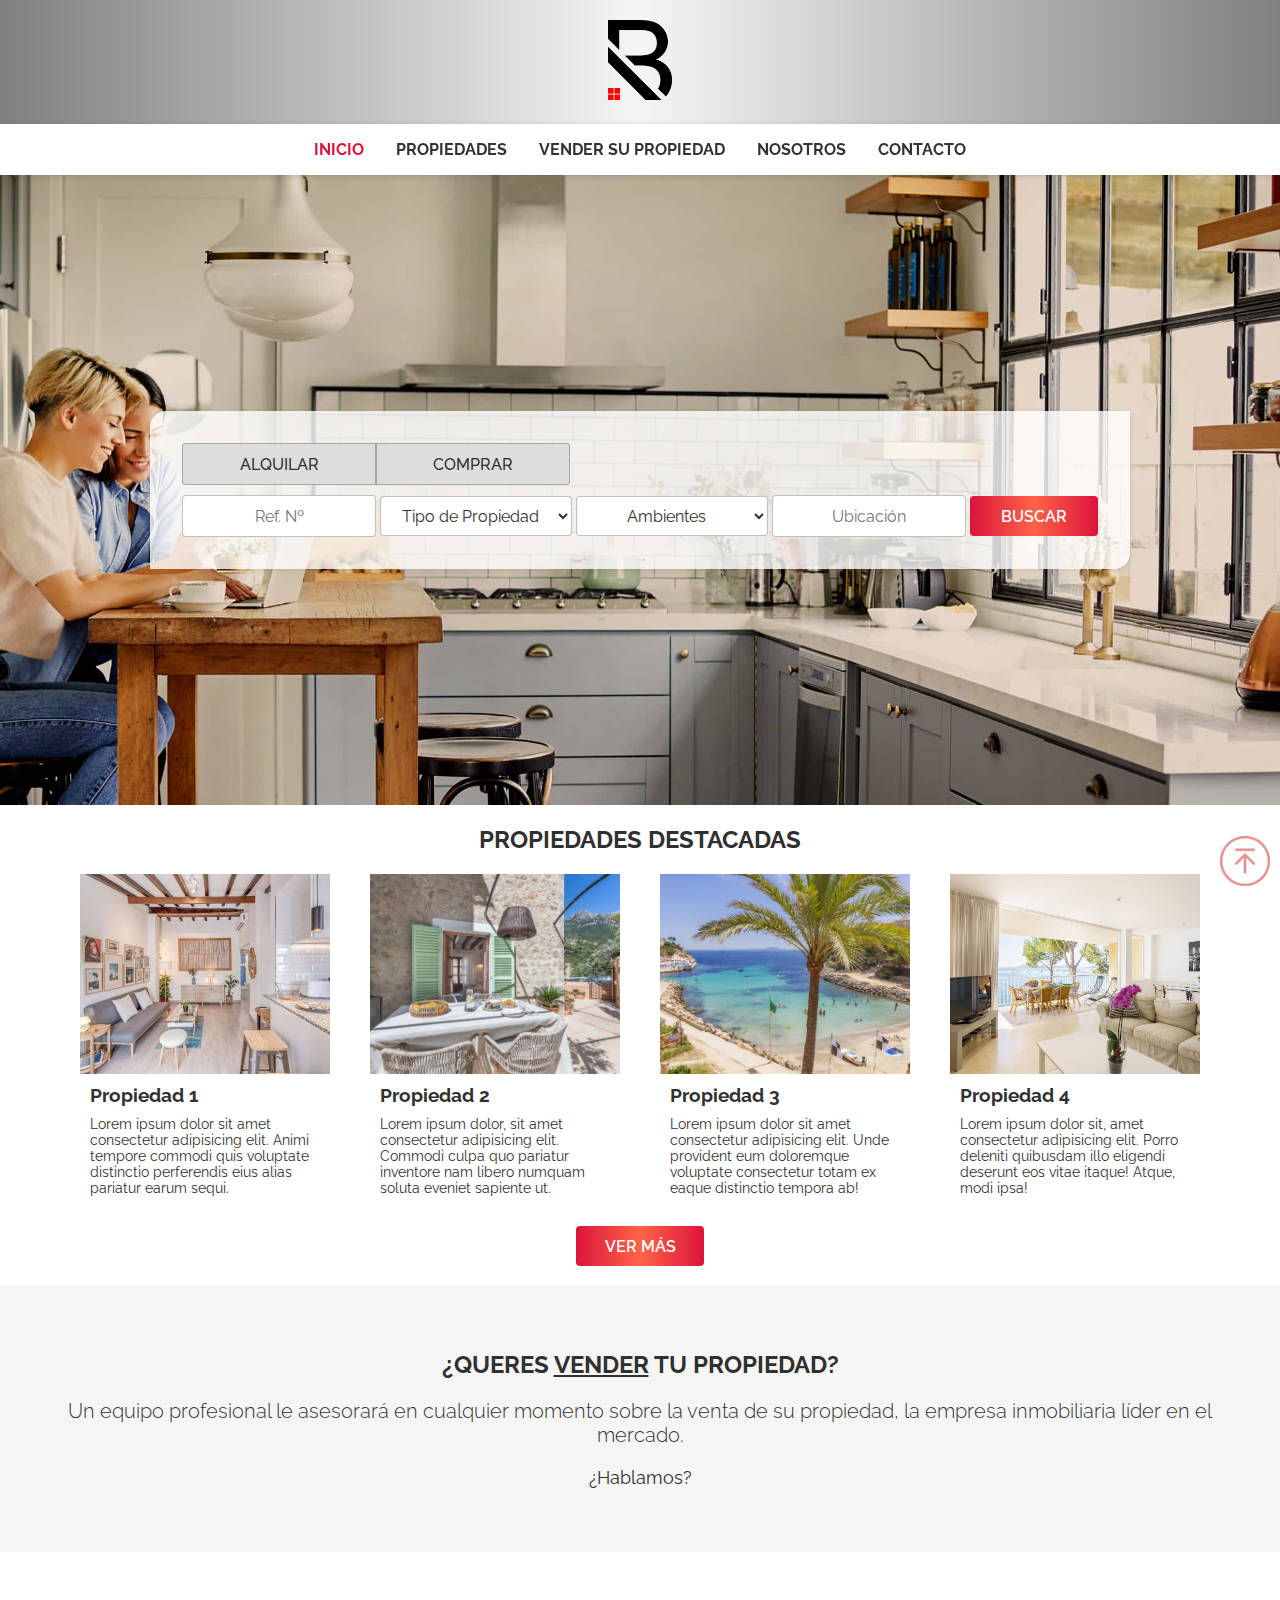
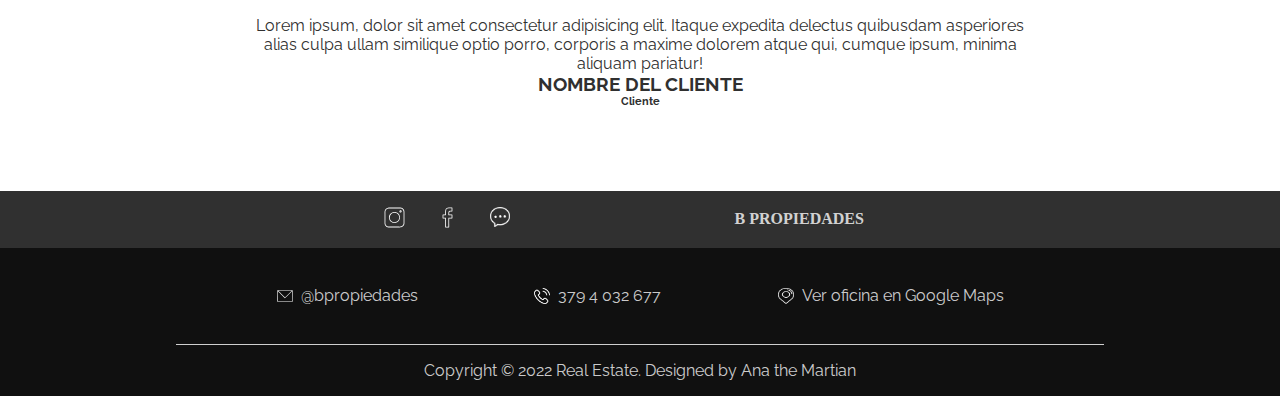
<file: index.html>
<!DOCTYPE html>
<html lang="en">
<head>
    <meta charset="UTF-8">
    <meta http-equiv="X-UA-Compatible" content="IE=edge">
    <meta name="viewport" content="width=device-width, initial-scale=1.0">
    <title>PROYECTO FINAL</title>
    
    <!-- FAVICON -->
    <link rel="shortcut icon" href="img/favicon.ico" type="image/x-icon">
    <!-- CSS -->
    <link rel="stylesheet" href="css/style.css">
    <!-- GOOGLE FONTS -->
    <link rel="preconnect" href="https://fonts.googleapis.com">
    <link rel="preconnect" href="https://fonts.gstatic.com" crossorigin>
    <link href="https://fonts.googleapis.com/css2?family=Raleway:ital,wght@0,100;0,200;0,300;0,400;0,500;0,600;0,700;0,800;0,900;1,100;1,200;1,300;1,400;1,500;1,600;1,700;1,800;1,900&display=swap" rel="stylesheet">
    <!-- FONT AWESOME -->
    <link href="https://cdnjs.cloudflare.com/ajax/libs/font-awesome/6.0.0/css/all.min.css" rel="stylesheet"/>
    <!-- BOOTSTRAP -->
    <!-- <link href="https://cdn.jsdelivr.net/npm/bootstrap@5.2.0/dist/css/bootstrap.min.css" rel="stylesheet" integrity="sha384-gH2yIJqKdNHPEq0n4Mqa/HGKIhSkIHeL5AyhkYV8i59U5AR6csBvApHHNl/vI1Bx" crossorigin="anonymous"> -->
</head>
<body>
    <!-- JavaScript Bundle with Popper -->
    <!-- <script src="https://cdn.jsdelivr.net/npm/bootstrap@5.2.0/dist/js/bootstrap.bundle.min.js" integrity="sha384-A3rJD856KowSb7dwlZdYEkO39Gagi7vIsF0jrRAoQmDKKtQBHUuLZ9AsSv4jD4Xa" crossorigin="anonymous"></script> -->
    


    <!-- Open HEADER -->
    <header id="header">
        <div></div>
        <a href="index.html">
            <img src="img/logo.png" alt="logo" id="logo">
        </a>
    </header>
    <!-- End HEADER -->

    <!-- Open NAV BAR -->
    <nav class="header__menu">

        <!-- <label for="menu" class="header__burguerMenu">
            <i class="fa-solid fa-bars"></i>
        </label>

        <input type="checkbox" id="menu">

        <label for="menu" class="header__closeMenu">
            <i class="fa-solid fa-circle-xmark"></i>
        </label> -->

        <ul>
            <li><a id="inicio_html" href="index.html">INICIO</a></li>
            <li><a href="html/propiedades2.html">PROPIEDADES</a></li>
            <li><a class="vender_a" href="html/vender3.html">VENDER SU PROPIEDAD</a></li>
            <li><a href="html/nosotros4.html">NOSOTROS</a></li>
            <li><a href="html/contacto5.html">CONTACTO</a></li>
        </ul>
    </nav>
    <!-- End NAV BAR -->

    <!-- Open MAIN CONTAINER -->
        <section class="home_heroImage">
            <fieldset class="fieldset">
                <!-- <legend>Buscar Propiedades</legend> -->
                <form action="/formulario" method="POST">
                    <div class="radio-buttons">
                        <input type="radio" name="rentorbuy" id="RENT">
                        <label for="RENT" id="radio1" class="btn">Alquilar</label>
                        
                        <input type="radio" name="rentorbuy" id="BUY">
                        <label for="BUY" id="radio2" class="btn">Comprar</label>
                    </div>
                    
                    <div class="buttons-container">
                        <input type="text" placeholder="Ref. Nº" class="btn buttons">
                        <select name="TipoDePropiedad" id="" class="btn buttons">
                            <option value="" hidden selected>Tipo de Propiedad</option>
                            <option value="Departamento">Departamento</option>
                            <option value="Casa">Casa</option>
                            <option value="PH">PH / Ático</option>
                            <option value="Terreno">Terreno</option>
                            <option value="Comercial">Local Comercial</option>
                            <option value="Oficina">Oficina</option>
                            <option value="Garage">Garage</option>
                            <option value="Galpon">Galpón / Bodega</option>
                            <option value="Trastero">Depósito / Trastero</option>
                            <option value="Edificio">Edificio</option>
                        </select>
                        <select name="Habitaciones" id="" class="btn buttons">
                            <option value="" hidden selected>Ambientes</option>
                            <option value="">1 ambiente o monoambiente</option>
                            <option value="">2 ambientes</option>
                            <option value="">3 ambientes</option>
                            <option value="">4 ambientes</option>
                            <option value="">5+ ambientes</option>
                        </select>                
                        <input type="text" placeholder="Ubicación" class="btn buttons">
                        <button type="submit" class="btn search-button">Buscar</button>
                    </div>
                </form>
            </fieldset>
        </section>
    <!-- End MAIN CONTAINER -->


    <!-- Open PROPIEDADES DESTACADAS -->
    <h2>Propiedades Destacadas</h2>
    <section>
        <section class="propiedades_destacadas">
            <article class="propiedad_container">
                <figure class="cuadrados" id="cuadrado1"></figure>
                <div class="destacadas_textContainer">
                    <h3>Propiedad 1</h3>
                    <p>Lorem ipsum dolor sit amet consectetur adipisicing elit. Animi tempore commodi quis voluptate distinctio perferendis eius alias pariatur earum sequi.</p>
                </div>
            </article>
            <article class="propiedad_container">
                <figure class="cuadrados" id="cuadrado2"></figure>
                <div class="destacadas_textContainer">
                    <h3>Propiedad 2</h3>
                    <p>Lorem ipsum dolor, sit amet consectetur adipisicing elit. Commodi culpa quo pariatur inventore nam libero numquam soluta eveniet sapiente ut.</p>
                </div>
            </article>
            <article class="propiedad_container">
                <figure class="cuadrados" id="cuadrado3"></figure>
                <div class="destacadas_textContainer">
                    <h3>Propiedad 3</h3>
                    <p>Lorem ipsum dolor sit amet consectetur adipisicing elit. Unde provident eum doloremque voluptate consectetur totam ex eaque distinctio tempora ab!</p>
                </div>
            </article>
            <article class="propiedad_container">
                <figure class="cuadrados" id="cuadrado4"></figure>
                <div class="destacadas_textContainer">
                    <h3>Propiedad 4</h3>
                    <p>Lorem ipsum dolor sit, amet consectetur adipisicing elit. Porro deleniti quibusdam illo eligendi deserunt eos vitae itaque! Atque, modi ipsa!</p>
                </div>
            </article>
        </section>
        <div class="div_buttonContainer">
            <button class="btn search-button" id="vermas_button"><a href="html/propiedades2.html">Ver más</a></button>
        </div>
    </section>
    <!-- End PROPIEDADES DESTACADAS -->

    <!-- Open COMUNICACIÓN PROMO -->
    <section class="comunication_container">
        <h2>¿Queres <a href="html/vender3.html" class="vender">vender</a> tu propiedad?</h2>
        <p>Un equipo profesional le asesorará en cualquier momento sobre la venta de su propiedad, la empresa inmobiliaria líder en el mercado.</p>
        <a href="html/contacto5.html" id="hablamos">¿Hablamos?</a>
    </section>
    <!-- End COMUNICACIÓN PROMO -->

    <!-- Open CAROUSEL -->
    <section class="carousel" style="--carousel-bg-color:var(--white-alpha-color);">
        <input type="radio" name="slides" id="slide-1" checked>
        <input type="radio" name="slides" id="slide-2">
        <input type="radio" name="slides" id="slide-3">
        <input type="radio" name="slides" id="slide-4">
        <ul class="slides">
            <li class="slide">
                <blockquote>Lorem ipsum, dolor sit amet consectetur adipisicing elit. Itaque expedita delectus quibusdam asperiores alias culpa ullam similique optio porro, corporis a maxime dolorem atque qui, cumque ipsum, minima aliquam pariatur!</blockquote>
                <h3 class="text-first-color">NOMBRE DEL CLIENTE</h3>
                <h6>Cliente</h6>
            </li>
            <li class="slide">
                <blockquote>Lorem ipsum, dolor sit amet consectetur adipisicing elit. Itaque expedita delectus quibusdam asperiores alias culpa ullam similique optio porro, corporis a maxime dolorem atque qui, cumque ipsum, minima aliquam pariatur!</blockquote>
                <h3 class="text-first-color">NOMBRE DEL CLIENTE</h3>
                <h6>Cliente</h6>
            </li>
            <li class="slide">
                <blockquote>Lorem ipsum, dolor sit amet consectetur adipisicing elit. Itaque expedita delectus quibusdam asperiores alias culpa ullam similique optio porro, corporis a maxime dolorem atque qui, cumque ipsum, minima aliquam pariatur!</blockquote>
                <h3 class="text-first-color">NOMBRE DEL CLIENTE</h3>
                <h6>Cliente</h6>
            </li>
            <li class="slide">
                <blockquote>Lorem ipsum, dolor sit amet consectetur adipisicing elit. Itaque expedita delectus quibusdam asperiores alias culpa ullam similique optio porro, corporis a maxime dolorem atque qui, cumque ipsum, minima aliquam pariatur!</blockquote>
                <h3 class="text-first-color">NOMBRE DEL CLIENTE</h3>
                <h6>Cliente</h6>
            </li>
        </ul>
        <aside class="slides-nav">
            <label for="slide-1" id="dot-1"></label>
            <label for="slide-2" id="dot-2"></label>
            <label for="slide-3" id="dot-3"></label>
            <label for="slide-4" id="dot-4"></label>
        </aside>
      </section>
      <!-- End CAROUSEL -->
    
    <!-- Open ICONO BACK TO TOP -->
    <a href="#top" class="backtotop_icon">
        <img src="img/icons/icon_backtotop.png" alt="backtotop_icon">
    </a>
    <!-- End ICONO BACK TO TOP -->

<!-- Open FOOTER -->
    <footer>

        <section class="footer_section1">
            <div class="social_container">
                <a href="https://www.instagram.com/anaensuplaneta/" target="_blank"><img src="img/icons/icon_insta_white.svg" alt="instagram_icon" width="100px"> <i class="bi bi-instagram"></i></a>
                <a href="https://www.facebook.com/"><img src="img/icons/icon_face_white.svg" alt="facebook_icon" width="100px"></a>
                <a href="html/contacto5.html"><img src="img/icons/icon_message_white.png" alt="letter_icon" width="100px"></a>
            </div>
            <a href="index.html">B Propiedades</a>
        </section>

        <section class="footer_section2">
            <div class="contact_containers" id="div_mail">
                <img src="img/icons/icon_letter_white.svg" alt="mail_icon" width="100px">
                <a href="mailto:bpropiedades@gmail.com">@bpropiedades</a>
            </div>
            <div class="contact_containers" id="div_phone">
                <img src="img/icons/icon_phone_white.png" alt="phone_icon" width="100px">
                <a href="tel:+543794032677">379 4 032 677</a>
            </div>
            <div class="contact_containers" id="div_location">
                <img src="img/icons/icon_location_white.png" alt="location_icon" width="100px">
                <a href="https://www.google.com/maps/place/Hip%C3%B3lito+Yrigoyen+1050,+W3400ASW+Corrientes/@-27.4687414,-58.8375523,17z/data=!3m1!4b1!4m5!3m4!1s0x94456ca37f4c10b3:0x3968228fdc29516a!8m2!3d-27.4687414!4d-58.8375523" target="_blank">Ver oficina en Google Maps</a>
            </div>
        </section>

        <section class="footer_section3"  id="copyright">
            <p class="copyright">Copyright © 2022 Real Estate. Designed by Ana the Martian</p>
        </section>

    </footer>
    <!-- End FOOTER -->

</body>
</html>
</file>
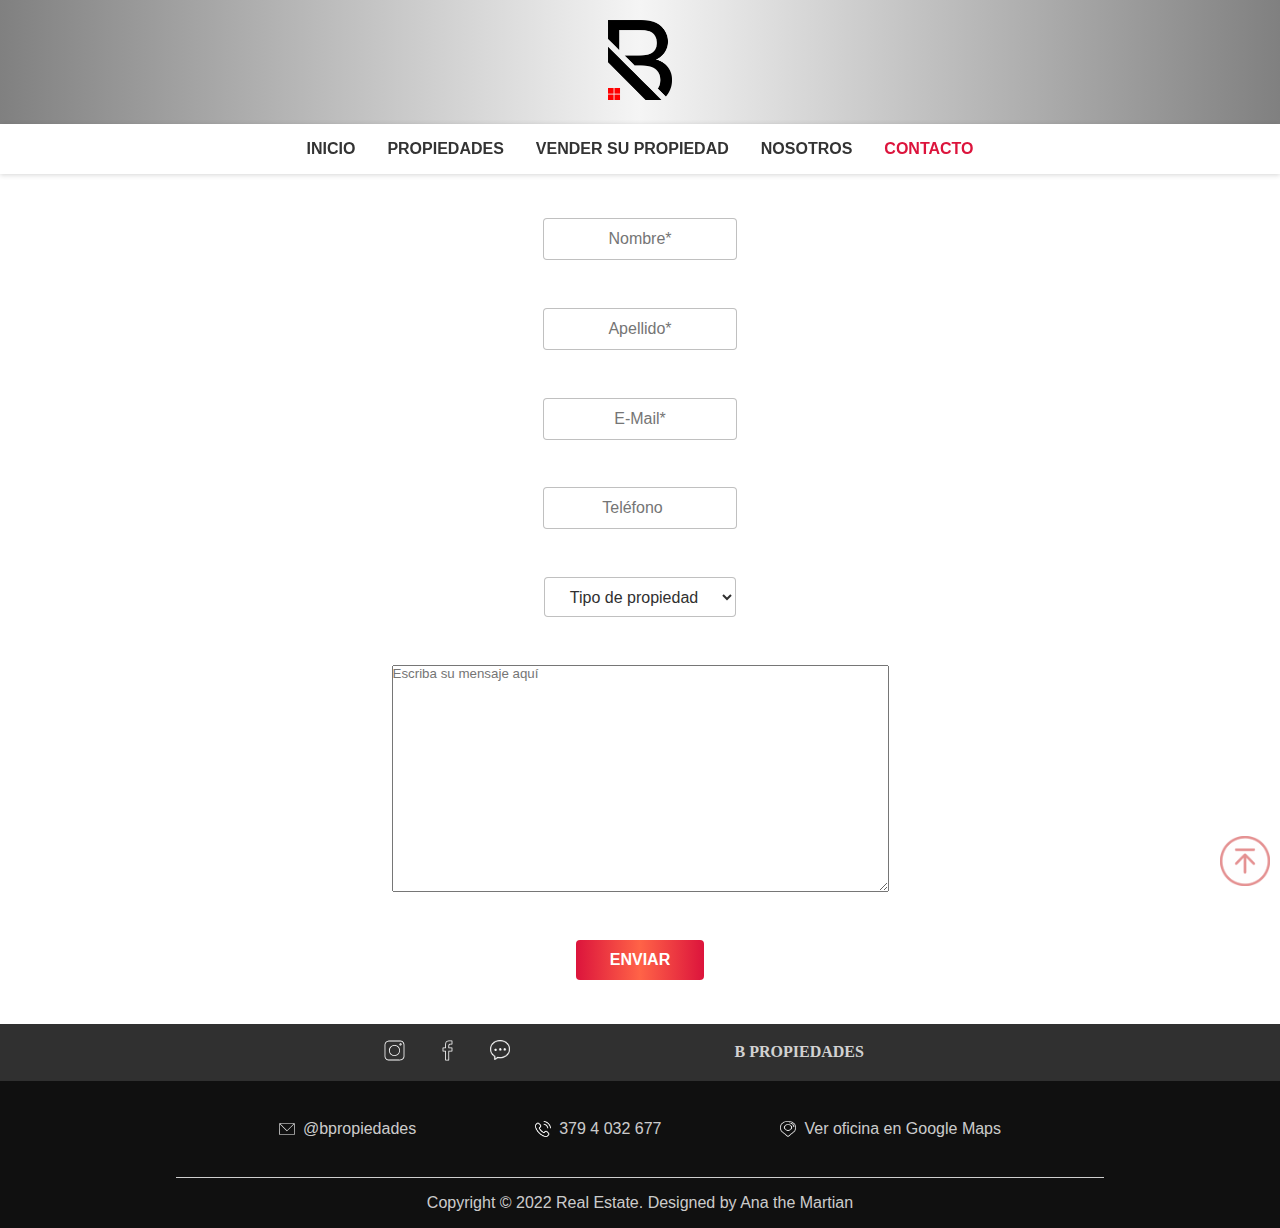
<file: html/contacto5.html>
<!DOCTYPE html>
<html lang="en">
<head>
    <meta charset="UTF-8">
    <meta http-equiv="X-UA-Compatible" content="IE=edge">
    <meta name="viewport" content="width=device-width, initial-scale=1.0">
    <title>B PROPIEDADES</title>
    <!-- CSS -->
    <link rel="stylesheet" href="../css/style.css">
    <!-- GOOGLE FONTS -->
    <link rel="preconnect" href="https://fonts.googleapis.com">
    <link rel="preconnect" href="https://fonts.gstatic.com" crossorigin>
    <link href="https://fonts.googleapis.com/css2?family=Open+Sans:ital,wght@0,300;0,400;0,500;0,700;1,300;1,400;1,500;1,700&family=Vollkorn:wght@700&display=swap" rel="stylesheet">
    <!-- FAVICON -->
    <link rel="shortcut icon" href="../img/favicon.ico" type="image/x-icon">
</head>
<body>
    <!-- Open HEADER -->
    <header id="header">
        <div></div>
        <a href="../index.html">
            <img src="../img/logo.png" alt="logo" id="logo">
        </a>
    </header>
    <!-- End HEADER -->

    <!-- Open NAV BAR -->
    <nav>
        <ul>
            <li><a href="../index.html">INICIO</a></li>
            <li><a href="propiedades2.html">PROPIEDADES</a></li>
            <li><a href="vender3.html">VENDER SU PROPIEDAD</a></li>
            <li><a href="nosotros4.html">NOSOTROS</a></li>
            <li><a id="contacto_html" href="contacto5.html">CONTACTO</a></li>
        </ul>
    </nav>
    <!-- End NAV BAR -->

    <!-- Open FORMULARIO DE CONTACTO -->
    <main>
        <form action="" method="" enctype="" class="formulario_contacto">

            <input type="text" name="name" id="name" placeholder="Nombre*" class="btn" required>
    
            <input type="text" name="lastname" id="lastname" placeholder="Apellido*" class="btn" required>
    
            <input type="email" name="email" id="mail" placeholder="E-Mail*" class="btn" required>
    
            <input type="number" name="phone" id="phone" placeholder="Teléfono" class="btn">
            
            <!-- <select name="medio_de_contacto" id="medio_de_contacto" class="btn">
                <option value="medio-de-contacto" hidden selected>Medio de contacto preferido</option>
                <option value="mail">E-Mail</option>
                <option value="llamada">Llamada telefónica</option>
            </select> -->
    
            <select name="Tipo de Propiedad" id="property" class="btn">
                <div>
                    <option value="" hidden selected>Tipo de propiedad</option>
                    <option value="Departamento">Departamento</option>
                    <option value="Casa">Casa</option>
                    <option value="PH">PH / Ático</option>
                    <option value="Terreno">Terreno</option>
                    <option value="Local">Local Comercial</option>
                    <option value="Oficina">Oficina</option>
                    <option value="Garage">Garage</option>
                    <option value="Galpón">Galpón / Bodega</option>
                    <option value="Edificio">Edificio</option>
                    <option value="Trastero">Depósito / Trastero</option>
                    <option value="Otro">Otro</option>
                </div>
                
            </select>
        
            <textarea name="comentario" id="comentario" cols="60" rows="15" placeholder="Escriba su mensaje aquí"></textarea>
            
            <input type="submit" value="Enviar" class="btn search-button">
        </form>
    </main>
    <!-- End FORMULARIO DE CONTACTO -->


    <!-- Open ICONO BACK TO TOP -->
    <a href="#top" class="backtotop_icon">
        <img src="../img/icons/icon_backtotop.png" alt="backtotop_icon">
    </a>
    <!-- End ICONO BACK TO TOP -->
    
    <!-- Open FOOTER -->
    <footer>

        <section class="footer_section1">
            <div class="social_container">
                <a href="https://www.instagram.com/anaensuplaneta/" target="_blank"><img src="../img/icons/icon_insta_white.svg" alt="instagram_icon" width="100px"></a>
                <a href="https://www.facebook.com/"><img src="../img/icons/icon_face_white.svg" alt="facebook_icon" width="100px"></a>
                <a href="html/contacto5.html"><img src="../img/icons/icon_message_white.png" alt="letter_icon" width="100px"></a>
            </div>
            <a href="index.html">B Propiedades</a>
        </section>

        <section class="footer_section2">
            <div class="contact_containers" id="div_mail">
                <img src="../img/icons/icon_letter_white.svg" alt="mail_icon" width="100px">
                <a href="mailto:bpropiedades@gmail.com">@bpropiedades</a>
            </div>
            <div class="contact_containers" id="div_phone">
                <img src="../img/icons/icon_phone_white.png" alt="phone_icon" width="100px">
                <a href="tel:+543794032677">379 4 032 677</a>
            </div>
            <div class="contact_containers" id="div_location">
                <img src="../img/icons/icon_location_white.png" alt="location_icon" width="100px">
                <a href="https://www.google.com/maps/place/Hip%C3%B3lito+Yrigoyen+1050,+W3400ASW+Corrientes/@-27.4687414,-58.8375523,17z/data=!3m1!4b1!4m5!3m4!1s0x94456ca37f4c10b3:0x3968228fdc29516a!8m2!3d-27.4687414!4d-58.8375523" target="_blank">Ver oficina en Google Maps</a>
            </div>
        </section>

        <section class="footer_section3"  id="copyright">
            <p class="copyright">Copyright © 2022 Real Estate. Designed by Ana the Martian</p>
        </section>

    </footer>
    <!-- End FOOTER -->
</body>
</html>
</file>
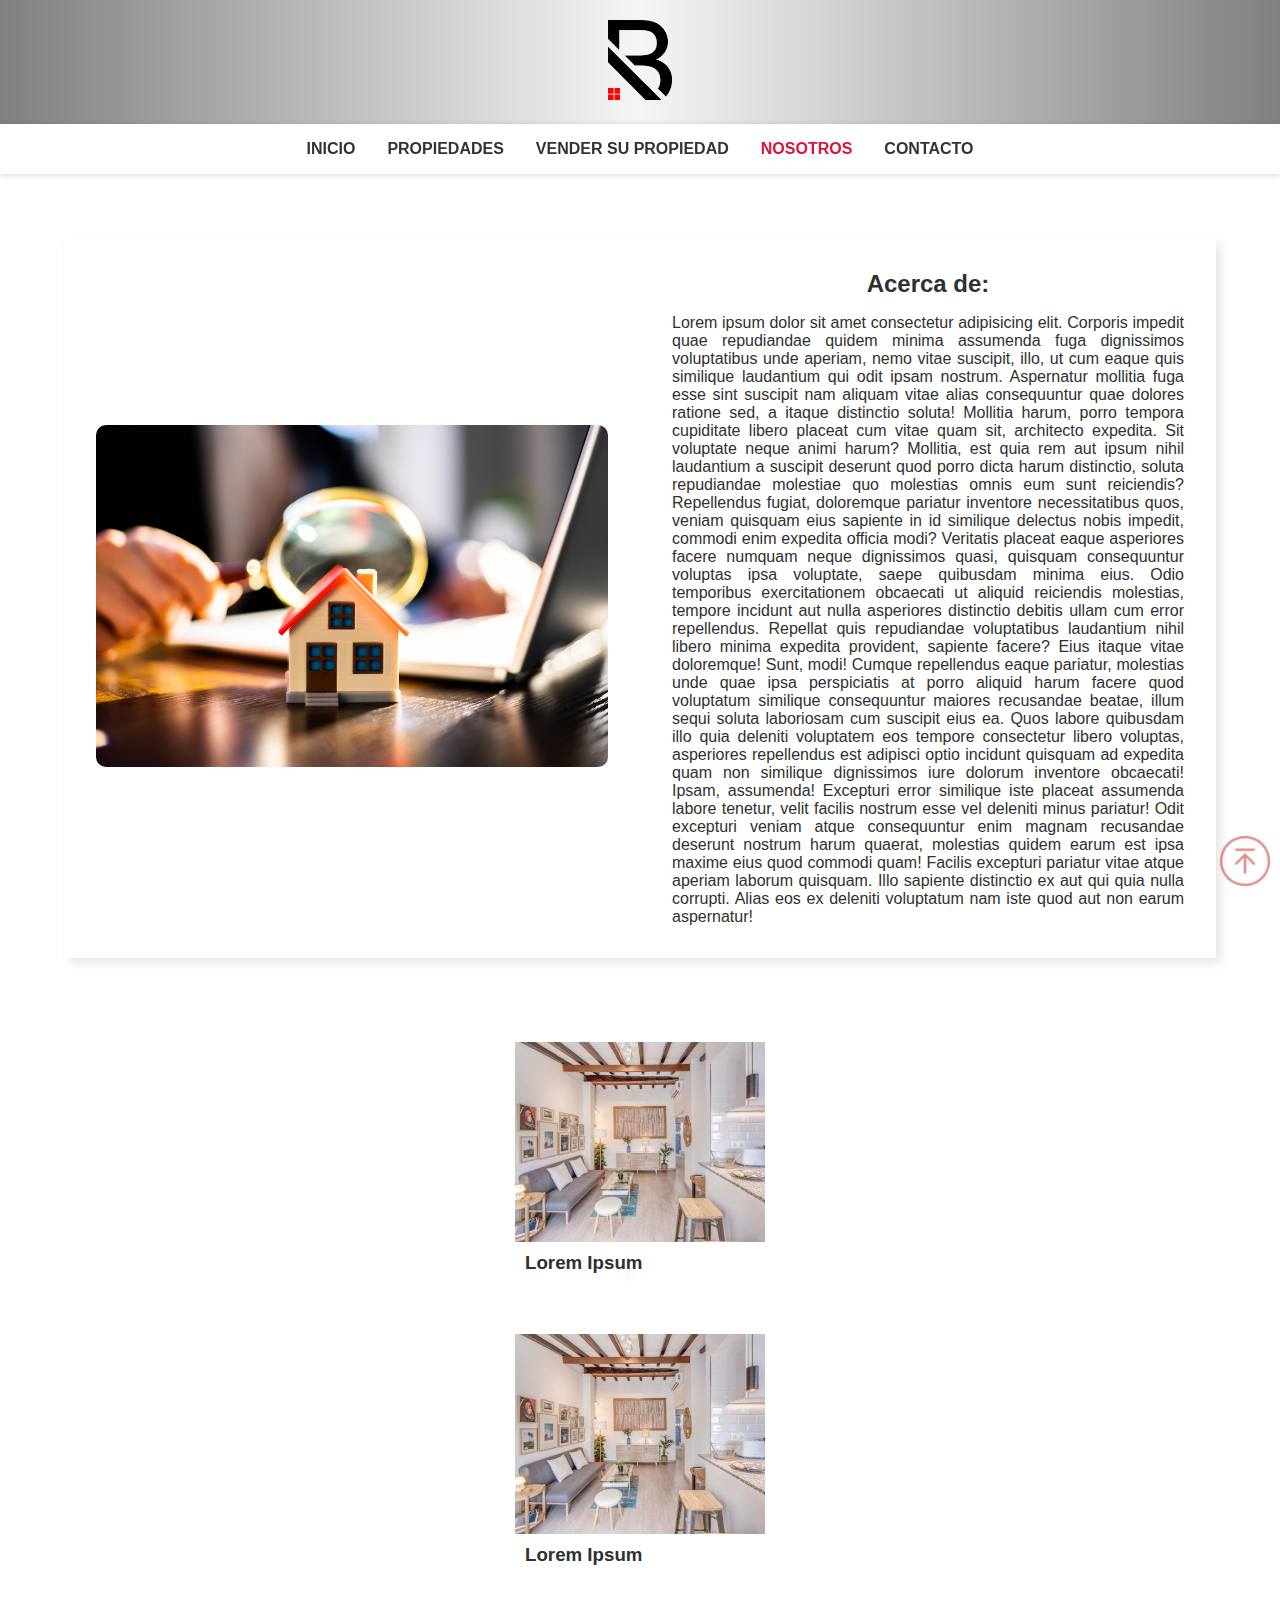
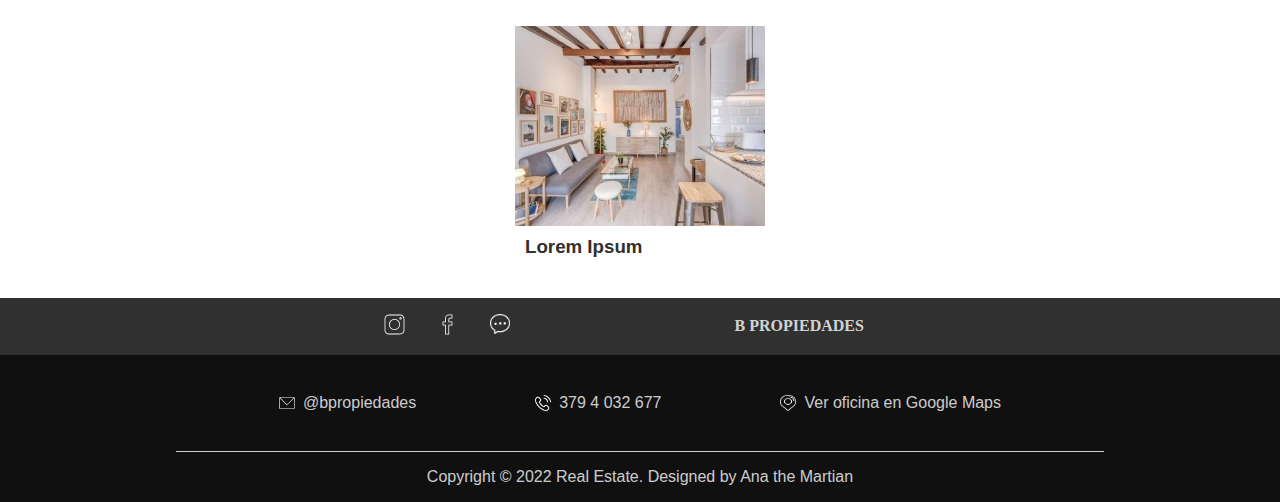
<file: html/nosotros4.html>
<!DOCTYPE html>
<html lang="en">
<head>
    <meta charset="UTF-8">
    <meta http-equiv="X-UA-Compatible" content="IE=edge">
    <meta name="viewport" content="width=device-width, initial-scale=1.0">
    <title>B PROPIEDADES</title>
    <!-- CSS -->
    <link rel="stylesheet" href="../css/style.css">
    <!-- GOOGLE FONTS -->
    <link rel="preconnect" href="https://fonts.googleapis.com">
    <link rel="preconnect" href="https://fonts.gstatic.com" crossorigin>
    <link href="https://fonts.googleapis.com/css2?family=Open+Sans:ital,wght@0,300;0,400;0,500;0,700;1,300;1,400;1,500;1,700&family=Vollkorn:wght@700&display=swap" rel="stylesheet">
    <!-- FAVICON -->
    <link rel="shortcut icon" href="../img/favicon.ico" type="image/x-icon">
</head>
<body>
    <!-- Open HEADER -->
    <header id="header">
        <div></div>
        <a href="../index.html">
            <img src="../img/logo.png" alt="logo" id="logo">
        </a>
    </header>
    <!-- End HEADER -->

    <!-- Open NAV BAR -->
    <nav>
        <ul>
            <li><a href="../index.html">INICIO</a></li>
            <li><a href="propiedades2.html">PROPIEDADES</a></li>
            <li><a href="vender3.html">VENDER SU PROPIEDAD</a></li>
            <li><a id="nosotros_html" href="nosotros4.html">NOSOTROS</a></li>
            <li><a href="contacto5.html">CONTACTO</a></li>
        </ul>
    </nav>
    <!-- End NAV BAR -->

    <!-- Open MAIN -->
    <main>
        <section class="about__sectionContainer">
            <div class="about__photoContainer">
                <img src="../img/nosotros.jpg" alt="">
            </div>
            <article class="about__dataContainer">
                <h1>Acerca de:</h1>
                <p>Lorem ipsum dolor sit amet consectetur adipisicing elit. Corporis impedit quae repudiandae quidem minima assumenda fuga dignissimos voluptatibus unde aperiam, nemo vitae suscipit, illo, ut cum eaque quis similique laudantium qui odit ipsam nostrum. Aspernatur mollitia fuga esse sint suscipit nam aliquam vitae alias consequuntur quae dolores ratione sed, a itaque distinctio soluta! Mollitia harum, porro tempora cupiditate libero placeat cum vitae quam sit, architecto expedita. Sit voluptate neque animi harum? Mollitia, est quia rem aut ipsum nihil laudantium a suscipit deserunt quod porro dicta harum distinctio, soluta repudiandae molestiae quo molestias omnis eum sunt reiciendis? Repellendus fugiat, doloremque pariatur inventore necessitatibus quos, veniam quisquam eius sapiente in id similique delectus nobis impedit, commodi enim expedita officia modi? Veritatis placeat eaque asperiores facere numquam neque dignissimos quasi, quisquam consequuntur voluptas ipsa voluptate, saepe quibusdam minima eius. Odio temporibus exercitationem obcaecati ut aliquid reiciendis molestias, tempore incidunt aut nulla asperiores distinctio debitis ullam cum error repellendus. Repellat quis repudiandae voluptatibus laudantium nihil libero minima expedita provident, sapiente facere? Eius itaque vitae doloremque! Sunt, modi! Cumque repellendus eaque pariatur, molestias unde quae ipsa perspiciatis at porro aliquid harum facere quod voluptatum similique consequuntur maiores recusandae beatae, illum sequi soluta laboriosam cum suscipit eius ea. Quos labore quibusdam illo quia deleniti voluptatem eos tempore consectetur libero voluptas, asperiores repellendus est adipisci optio incidunt quisquam ad expedita quam non similique dignissimos iure dolorum inventore obcaecati! Ipsam, assumenda! Excepturi error similique iste placeat assumenda labore tenetur, velit facilis nostrum esse vel deleniti minus pariatur! Odit excepturi veniam atque consequuntur enim magnam recusandae deserunt nostrum harum quaerat, molestias quidem earum est ipsa maxime eius quod commodi quam! Facilis excepturi pariatur vitae atque aperiam laborum quisquam. Illo sapiente distinctio ex aut qui quia nulla corrupti. Alias eos ex deleniti voluptatum nam iste quod aut non earum aspernatur!</p>
            </article>
        </section>

        <section>
            <section class="propiedades_destacadas">
                <article class="propiedad_container">
                    <figure class="cuadrados" id="cuadrado1"></figure>
                    <div class="destacadas_textContainer">
                        <h3>Lorem Ipsum</h3>
                    </div>
            </section>
            <section class="propiedades_destacadas">
                <article class="propiedad_container">
                    <figure class="cuadrados" id="cuadrado1"></figure>
                    <div class="destacadas_textContainer">
                        <h3>Lorem Ipsum</h3>
                    </div>
            </section>
            <section class="propiedades_destacadas">
                <article class="propiedad_container">
                    <figure class="cuadrados" id="cuadrado1"></figure>
                    <div class="destacadas_textContainer">
                        <h3>Lorem Ipsum</h3>
                    </div>
            </section>
        </section>
    </main>
    <!-- End MAIN -->


    <!-- Open ICONO BACK TO TOP -->
    <a href="#top" class="backtotop_icon">
        <img src="../img/icons/icon_backtotop.png" alt="backtotop_icon">
    </a>
    <!-- End ICONO BACK TO TOP -->
    
    <!-- Open FOOTER -->
    <footer>

        <section class="footer_section1">
            <div class="social_container">
                <a href="https://www.instagram.com/anaensuplaneta/" target="_blank"><img src="../img/icons/icon_insta_white.svg" alt="instagram_icon" width="100px"></a>
                <a href="https://www.facebook.com/"><img src="../img/icons/icon_face_white.svg" alt="facebook_icon" width="100px"></a>
                <a href="html/contacto5.html"><img src="../img/icons/icon_message_white.png" alt="letter_icon" width="100px"></a>
            </div>
            <a href="index.html">B Propiedades</a>
        </section>

        <section class="footer_section2">
            <div class="contact_containers" id="div_mail">
                <img src="../img/icons/icon_letter_white.svg" alt="mail_icon" width="100px">
                <a href="mailto:bpropiedades@gmail.com">@bpropiedades</a>
            </div>
            <div class="contact_containers" id="div_phone">
                <img src="../img/icons/icon_phone_white.png" alt="phone_icon" width="100px">
                <a href="tel:+543794032677">379 4 032 677</a>
            </div>
            <div class="contact_containers" id="div_location">
                <img src="../img/icons/icon_location_white.png" alt="location_icon" width="100px">
                <a href="https://www.google.com/maps/place/Hip%C3%B3lito+Yrigoyen+1050,+W3400ASW+Corrientes/@-27.4687414,-58.8375523,17z/data=!3m1!4b1!4m5!3m4!1s0x94456ca37f4c10b3:0x3968228fdc29516a!8m2!3d-27.4687414!4d-58.8375523" target="_blank">Ver oficina en Google Maps</a>
            </div>
        </section>

        <section class="footer_section3"  id="copyright">
            <p class="copyright">Copyright © 2022 Real Estate. Designed by Ana the Martian</p>
        </section>

    </footer>
    <!-- End FOOTER -->
</body>
</html>
</file>
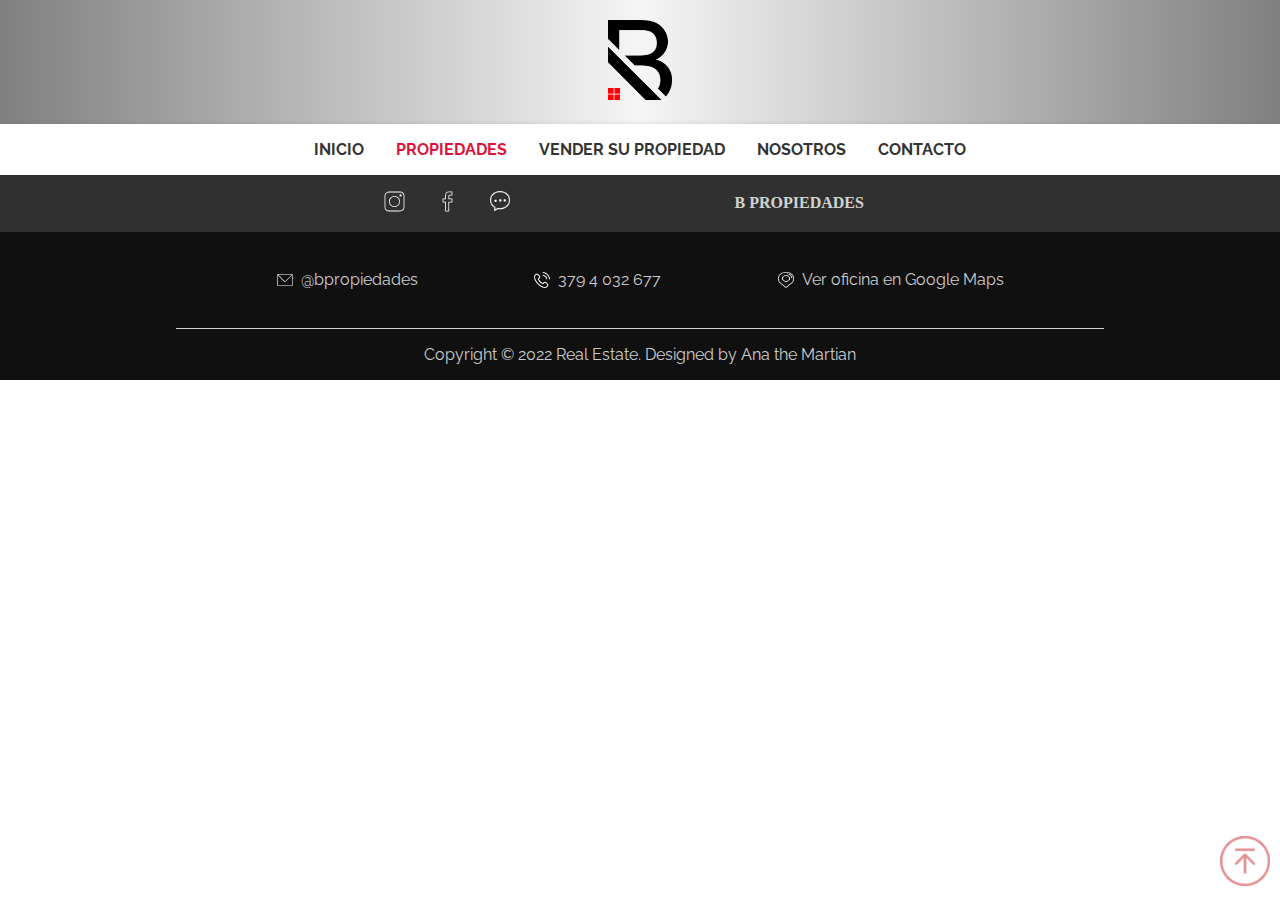
<file: html/propiedades2.html>
<!DOCTYPE html>
<html lang="en">
<head>
    <meta charset="UTF-8">
    <meta http-equiv="X-UA-Compatible" content="IE=edge">
    <meta name="viewport" content="width=device-width, initial-scale=1.0">
    <title>PROYECTO FINAL 2</title>
    <!-- FAVICON -->
    <link rel="shortcut icon" href="../img/favicon.ico" type="image/x-icon">
    <!-- CSS -->
    <link rel="stylesheet" href="../css/style.css">
    <!-- GOOGLE FONTS -->
    <link rel="preconnect" href="https://fonts.googleapis.com">
    <link rel="preconnect" href="https://fonts.gstatic.com" crossorigin>
    <link href="https://fonts.googleapis.com/css2?family=Raleway:ital,wght@0,100;0,200;0,300;0,400;0,500;0,600;0,700;0,800;0,900;1,100;1,200;1,300;1,400;1,500;1,600;1,700;1,800;1,900&display=swap" rel="stylesheet">
</head>
<body>
    <!-- Open HEADER -->
    <header id="header">
        <div></div>
        <a href="../index.html">
            <img src="../img/logo.png" alt="logo" id="logo">
        </a>
    </header>
    <!-- End HEADER -->

    <!-- Open NAV BAR -->
    <nav>
        <ul>
            <li><a href="../index.html">INICIO</a></li>
            <li><a id="propiedades_html" href="propiedades2.html">PROPIEDADES</a></li>
            <li><a href="vender3.html">VENDER SU PROPIEDAD</a></li>
            <li><a href="nosotros4.html">NOSOTROS</a></li>
            <li><a href="contacto5.html">CONTACTO</a></li>
        </ul>
    </nav>
    <!-- End NAV BAR -->

    <!-- Open ICONO BACK TO TOP -->
    <a href="#top" class="backtotop_icon">
        <img src="../img/icons/icon_backtotop.png" alt="backtotop_icon">
    </a>
    <!-- End ICONO BACK TO TOP -->
    
    <!-- Open FOOTER -->
    <footer>

        <section class="footer_section1">
            <div class="social_container">
                <a href="https://www.instagram.com/anaensuplaneta/" target="_blank"><img src="../img/icons/icon_insta_white.svg" alt="instagram_icon" width="100px"></a>
                <a href="https://www.facebook.com/"><img src="../img/icons/icon_face_white.svg" alt="facebook_icon" width="100px"></a>
                <a href="html/contacto5.html"><img src="../img/icons/icon_message_white.png" alt="letter_icon" width="100px"></a>
            </div>
            <a href="index.html">B Propiedades</a>
        </section>

        <section class="footer_section2">
            <div class="contact_containers" id="div_mail">
                <img src="../img/icons/icon_letter_white.svg" alt="mail_icon" width="100px">
                <a href="mailto:bpropiedades@gmail.com">@bpropiedades</a>
            </div>
            <div class="contact_containers" id="div_phone">
                <img src="../img/icons/icon_phone_white.png" alt="phone_icon" width="100px">
                <a href="tel:+543794032677">379 4 032 677</a>
            </div>
            <div class="contact_containers" id="div_location">
                <img src="../img/icons/icon_location_white.png" alt="location_icon" width="100px">
                <a href="https://www.google.com/maps/place/Hip%C3%B3lito+Yrigoyen+1050,+W3400ASW+Corrientes/@-27.4687414,-58.8375523,17z/data=!3m1!4b1!4m5!3m4!1s0x94456ca37f4c10b3:0x3968228fdc29516a!8m2!3d-27.4687414!4d-58.8375523" target="_blank">Ver oficina en Google Maps</a>
            </div>
        </section>

        <section class="footer_section3"  id="copyright">
            <p class="copyright">Copyright © 2022 Real Estate. Designed by Ana the Martian</p>
        </section>

    </footer>
    <!-- End FOOTER -->
</body>
</html>
</file>
<file: css/style.css>
* {
    margin: 0;
    padding: 0;
    font-family: 'Raleway', sans-serif;
    color: #303030;
    list-style-type: none;
    text-decoration: none;
    scroll-behavior: smooth;
}

/* ++++++++++++++++++++ */
/* +++ Open HEADER +++ */
/* ++++++++++++++++++ */
header  {
    padding: 20px 0px 20px 0px;
    text-align: center;
    color:  cornsilk;
    /* GRADIENTE */
    background-image: linear-gradient(to left, grey, whitesmoke, grey);
}

header a img#logo {
    height: 80px;
}
/* +++++++++++++++++++ */
/* +++ End HEADER +++ */
/* +++++++++++++++++ */

/* +++++++++++++++++++++ */
/* +++ Open NAV BAR +++ */
/* +++++++++++++++++++ */
nav {
    background-color: rgb(255, 255, 255,0.8);
    /* margin-bottom: 2px; */
    box-shadow: 0px 1px 5px 0px rgb(48, 48, 48, 0.2); /* Horizontal Shadow Length, Vertical Shadow Length, Blur Radius, Spread Radius, Shadow Color + Shadow Color Opacity, inset (si quisiera que la sombra sea inset) */
    position: sticky;
    top: 0;
    z-index: 998;
    height: fit-content;
}

nav ul {
    display: flex;
    flex-direction: row;
    flex-wrap: wrap;
    justify-content: center;
}

nav ul li a {
    display: block;
    color: #333333;
    font-weight: 700;
    padding: 1rem;
}

nav ul li {
    /* TRANSICIÓN */
    transition: all 1s;
}

nav ul li:hover {
    background-color: black;
}

nav ul li a:hover {
    color: #ffffff !important;
}

nav ul li a.vender_a {
    min-width: 183.875px;
}

#inicio_html {
    color: crimson;
}
#propiedades_html {
    color: crimson;
}
#vender_html {
    color: crimson;
}
#nosotros_html {
    color: crimson;
}
#contacto_html {
    color: crimson;
}

/* NAV Burger MENU */

input#menu {
    display: none;
  }

@media screen and (max-width:678px) {

    

}

/* ++++++++++++++++++++ */
/* +++ End NAV BAR +++ */
/* ++++++++++++++++++ */


/* ++++++++++++++++++++ */
/* +++ Open FOOTER +++ */
/* ++++++++++++++++++ */
footer {
    background-color: #101010;
    display: flex;
    flex-direction: column;
    justify-content: center;
}

.footer_section1 {
    background-color: #303030;
    padding: 1rem 15% 1rem 15%;
    width: 70%;
    /* FLEXBOX */
    display: flex;
    justify-content: space-evenly;
    justify-items: center;
    align-items: center;
    flex-wrap: wrap;
    /* GRID */
    /* display: grid;
    align-items: center;
    justify-items: center;
    grid-template-columns: repeat(2, 1fr); */
    /* OR grid-template-columns: 25% auto; */
    /* OR grid-template-columns: 1fr 1fr; */
    /* OR grid-template-columns: 50% 50%; */
}

.footer_section1 div.social_container {
    /* FLEXBOX */
    /* display: flex;
    flex-wrap: nowrap; */
    /* GRID */
    display: grid;
    grid-template-columns: repeat(3, 1fr);
}
.footer_section1 div.social_container a img {
    width: 1.3rem;
}
.footer_section1 div.social_container a img:hover {
    box-shadow: 2px 2px 0px crimson;
}

.footer_section1 a {
    font-family: Georgia, 'Times New Roman', Times, serif;
    color: rgb(255, 255, 255, 0.8);
    text-transform: uppercase;
    font-weight: bold;
    margin-right: 2rem;
}
.footer_section1 a:hover {
    text-decoration: underline crimson 2px;
}

footer section.footer_section2 {
    margin-left: 15%;
    margin-right: 15%;
    margin-top: 2rem;
    margin-bottom: 2rem;
    width: 70%;
    /* FLEXBOX */
    display: flex;
    justify-content: space-evenly;
    align-content: center;
    align-items: center;
    flex-wrap: wrap;
    /* GRID */
}

footer section.footer_section2 div.contact_containers {
    border-radius: 0.25rem 0rem 0.25rem 0rem;
    display: inline-flex;
    align-items: center;
    height: 2rem;
    padding: 0rem 1rem;
    margin: 0rem 1rem;
}
footer section.footer_section2 div.contact_containers:hover {
background-color: crimson;
}
footer section.footer_section2 div.contact_containers img {
    width: 1rem;
    height: 1rem;
    margin-right: 0.5rem;
}
footer section.footer_section2 div.contact_containers a {
    color: rgb(255, 255, 255, 0.8);
}
/* footer section.footer_section2 div#div_mail:hover {
    background-color: crimson;
}
footer section.footer_section2 div#div_phone:hover {
    background-color: crimson;
}
footer section.footer_section2 div#div_location:hover {
    background-color: crimson;
} */

.footer_section3 {
    padding: 1rem;
    border-top: 0.5px solid rgb(255, 255, 255, 0.8);
    width: 70%;
    text-align: center;
    align-self: center;
}
.footer_section3 p {
    color: rgb(255, 255, 255, 0.8);
}
/* +++++++++++++++++++ */
/* +++ End FOOTER +++ */
/* +++++++++++++++++ */


/* +++++++++++++++++++++++++++++++ */
/* +++ Open ICONO BACK TO TOP +++ */
/* +++++++++++++++++++++++++++++ */
a.backtotop_icon {
    position: fixed;
    bottom: 10px;
    right: 10px;
    z-index: 997;
}

a.backtotop_icon img {
    width: 50px;
    opacity: 0.5;
}

a.backtotop_icon img:hover {
    opacity: 1.0;
}
/* ++++++++++++++++++++++++++++++ */
/* +++ End ICONO BACK TO TOP +++ */
/* ++++++++++++++++++++++++++++ */


/* ++++++++++++++++++++++++++ */
/* +++ Open  S T Y L E S +++ */
/* ++++++++++++++++++++++++ */
/* Open Botones */
.btn {
    background-color: #FFFFFF;
    color: #303030;
    width: 12rem;
    height: 2.5rem;
    border-radius: 0.25rem;
    font-size: 1rem;
    font-weight: 400;
    display: inline-block;
    text-align: center;
    vertical-align: middle;
    transition: color .15s ease-in-out,background-color .15s ease-in-out,border-color .15s ease-in-out,box-shadow .15s ease-in-out;
    /* line-height: 1.5; */
    /* padding: 0.375rem 0.75rem; */
    /* user-select: none; */
    border: 1px solid #0000;
    border: 1px solid rgb(48, 48, 48,0.3);
}
.search-button {
    background-color: crimson;
    /* GRADIENTE */
    background-image: linear-gradient(to left, crimson, tomato, crimson);
    color: #ffffff;
    width: 8rem;
    height: 2.5rem;
    font-size: 1rem;
    text-transform: uppercase;
    font-weight: 600;
    cursor: pointer;
    border: none;

    position: relative;
    overflow: hidden;
}

.search-button:after {
    content: "";
    background: darkred;
    display: block;
    position: absolute;
    padding-top: 300%;
    padding-left: 350%;
    margin-left: -20px!important;
    margin-top: -120%;
    opacity: 0;
    transition: all 0.8s
  }
  .search-button:active:after {
    padding: 0;
    margin: 0;
    opacity: 1;
    transition: 0s
  }
/* End Botones */
/* ++++++++++++++++++++++++++ */
/* +++ Open  S T Y L E S +++ */
/* ++++++++++++++++++++++++ */



/* ++++++++++++++++ */
/* OPEN INDEX HTML */
/* ++++++++++++++ */

/* +++ Open MAIN CONTAINER +++ */

section.home_heroImage {
    width: 100%;
    height: 70vh;
    background-image: url(../img/main_image.jpg);
    background-repeat: no-repeat;
    background-size: cover;
    background-position: left;
    margin-bottom: 20px;
    /* filter: grayscale(90%) brightness(90%); */
    /* GRID */
    display: grid;
    justify-items: center;
    align-items: center;

}
/* +++ Open FORMULARIO DE BÚSQUEDA +++ */
.fieldset {
    background-color: rgb(255, 255, 255, 0.8);
    width: fit-content;
    height: fit-content;
    padding: 2rem;
    border-radius: 1rem 0rem 1rem 0rem;
    border: none;
    box-shadow: 0px 1px 5px 0px rgba(51,51,51,0.1);
    /* Horizontal Shadow Length, Vertical Shadow Length, Blur Radius, Spread Radius, Shadow Color + Shadow Color Opacity, inset (si quisiera que la sombra sea inset) */
    /* GRID */
    display: grid;
    justify-content: center;
    align-items: center;
}
div.radio-buttons {
    margin-bottom: 10px;
    display: flex;
    
}

div.radio-buttons input[type="radio"] {
    display: none;
}

div.radio-buttons label {
    background-color: #DDDDDD;
    font-weight: 500;
    text-transform: uppercase;
    cursor: pointer;

}
div.radio-buttons input[type="radio"]:checked+label {
    background-color: #000000;
    color: #ffffff;
    box-shadow: 0 0 0 0.2rem #46464780;
    z-index: 10;
    font-weight: 700;
}

div.radio-buttons label#radio1 {
    border-top-right-radius: 0px;
    border-bottom-right-radius: 0px;
    /* padding: 0rem 1rem 0rem 1rem; */
    /* FLEXBOX */
    display: flex;
    align-items: center;
    justify-content: center;
}
div.radio-buttons label#radio2 {
    border-top-left-radius: 0px;
    border-bottom-left-radius: 0px;
    /* padding: 0rem 1rem 0rem 1rem; */
    /* FLEXBOX */
    display: flex;
    align-items: center;
    justify-content: center;
    
}
/* +++ End FORMULARIO DE BÚSQUEDA +++ */


/* +++ End MAIN CONTAINER +++ */

/* +++ Open PROPIEDADES DESTACADAS +++ */
h2 {
    text-align: center;
    text-transform: uppercase;
}

section.propiedades_destacadas {
    display: flex;
    flex-direction: row;
    flex-wrap: wrap;
    justify-content: center;
    margin-bottom: 10px;
}

section article.propiedad_container {
    width: 250px;
    height: auto;
    margin: 20px 20px;
    /* TRANSITION */
    transition: all 2s;
    
}

/* TRANSFORMACIÓN */
section article.propiedad_container:hover {
    transform: scale(1.1);
}

section article.propiedad_container figure.cuadrados {
    background-color: #333333;
    width: 250px;
    height: 200px;
    margin-bottom: 10px;
}

section article.propiedad_container figure#cuadrado1 {
    background-image: url(../img/propiedad1.jpg);
    background-position: center;
    background-size: cover;
    background-repeat: no-repeat;
}

section article.propiedad_container figure#cuadrado2 {
    background-image: url(../img/propiedad2.jpg);
    background-position: center;
    background-size: cover;
    background-repeat: no-repeat;
}

section article.propiedad_container figure#cuadrado3 {
    background-image: url(../img/propiedad3.jpg);
    background-position: center;
    background-size: cover;
    background-repeat: no-repeat;
}

section article.propiedad_container figure#cuadrado4 {
    background-image: url(../img/propiedad4.jpg);
    background-position: center;
    background-size: cover;
    background-repeat: no-repeat;
}

section article.propiedad_container div.destacadas_textContainer {
    margin: 0px 10px 0px 10px;
}

section article.propiedad_container div.destacadas_textContainer h3 {
    margin-bottom: 10px;
}

section article.propiedad_container div.destacadas_textContainer p {
    font-size: 14px;
}

button#vermas_button a {
    color: #ffffff;
}

div.div_buttonContainer {
    display: flex;
    flex-direction: row;
    justify-content: center;
    margin-bottom: 20px;
}
/* +++ End PROPIEDADES DESTACADAS +++ */


/* +++ Open COMUNICACIÓN PROMO +++ */
section.comunication_container {
    background-color: whitesmoke;
    padding: 4rem;
    text-align: center;
}
section.comunication_container h2 {
    margin-bottom: 20px;
    width: 100%;
    font-size: 24px;
}
section.comunication_container h2 a {
    text-align: center;
    font-size: 24px;
    text-decoration: underline;
    color: #303030;
}
section.comunication_container h2 a:hover {
    text-decoration: underline crimson;
}

section.comunication_container p {
    margin-bottom: 20px;
    width: 100%;
    font-size: 20px;
    font-weight: 300;
}

section.comunication_container a#hablamos {
    font-size: 18px;
    color: #303030;
}
section.comunication_container a#hablamos:hover {
    color: crimson;
    width: 100%;
}
/* End COMUNICACIÓN PROMO */

/* Open CAROUSEL */

@keyframes carousel-slide {
    0% {
        transform: translateX(0%); 
    }
  
    25% {
        transform: translateX(-25%);    
    }
  
    50% {
        transform: translateX(-50%);
    }
  
    75% {
        transform: translateX(-75%);
    }
  }
  
  .carousel {
    margin: 2rem auto;
    padding: 2rem 0;
    max-width: 800px;
    text-align: center;
    background-color: var(--carousel-bg-color);
    overflow-x: hidden;
  }
  
  .carousel .slides {
    padding-left: 0;
    /* 100% por cada slide */
    width: 400%;
    display: flex;
    list-style: none;
    transition: transform .5s ease-in-out;
    animation: carousel-slide 12s ease-in-out 3s;
    animation-iteration-count: infinite;
  }
  
  .carousel input {
    display: none;
  }
  
  .carousel label {
    border: medium solid var(--gray-dark-color);
    border-radius: 50%;
    cursor: pointer;
    margin: 0 .25rem;
    display: inline-block;
    width: .75rem;
    height: .75rem;
  }
  
  #slide-1:checked ~ .slides {
    transform: translateX(0%);
  }
  
  #slide-2:checked ~ .slides {
    transform: translateX(-25%);
  }
  
  #slide-3:checked ~ .slides {
    transform: translateX(-50%);
  }
  
  #slide-4:checked ~ .slides {
    transform: translateX(-75%);
  }
  
  #slide-1:checked ~ .slides-nav label#dot-1,
  #slide-2:checked ~ .slides-nav label#dot-2,
  #slide-3:checked ~ .slides-nav label#dot-3,
  #slide-4:checked ~ .slides-nav label#dot-4 {
    background-color: var(--gray-dark-color);
  }

/* End CAROUSEL */

/* +++++++++++++++ */
/* END INDEX HTML */
/* +++++++++++++ */



/* +++++++++++++++++++ */
/* Open NOSOTROS HTML */
/* +++++++++++++++++ */

.about__sectionContainer {
    background-color: white;
    box-shadow: 5px 5px 10px rgba(0, 0, 0, 0.1);
    width: 90%;
    margin: 4rem auto;
    align-items: center;
}

.about__sectionContainer .about__dataContainer,
.about__sectionContainer .about__photoContainer {
padding: 2rem;
}

.about__sectionContainer .about__photoContainer img {
width: 100%;
height: 100%;
object-fit: cover;
border-radius: 10px;
}

.about__sectionContainer .about__dataContainer h1 {
text-align: center;
font-size: 1.5rem;
margin-bottom: 1rem;
}

.about__sectionContainer .about__dataContainer p {
text-align: justify;
}

/* Media queries */

@media screen and (min-width: 768px) {
.about__sectionContainer {
    display: grid;
    grid-template-columns: repeat(2, 1fr);
    align-items: center;
}
}

/* ++++++++++++++++++ */
/* End NOSOTROS HTML */
/* ++++++++++++++++ */



/* ++++++++++++++++++ */
/* Open CONTACT HTML */
/* ++++++++++++++++ */

main form.formulario_contacto {
    box-sizing: border-box;
    margin: 20px 1rem;
    height: 90vh;
    display: grid;
    grid-template-columns: 1fr;
    justify-items: center;
    align-items: center;
}

/* +++++++++++++++++ */
/* End CONTACT HTML */
/* +++++++++++++++ */
</file>
